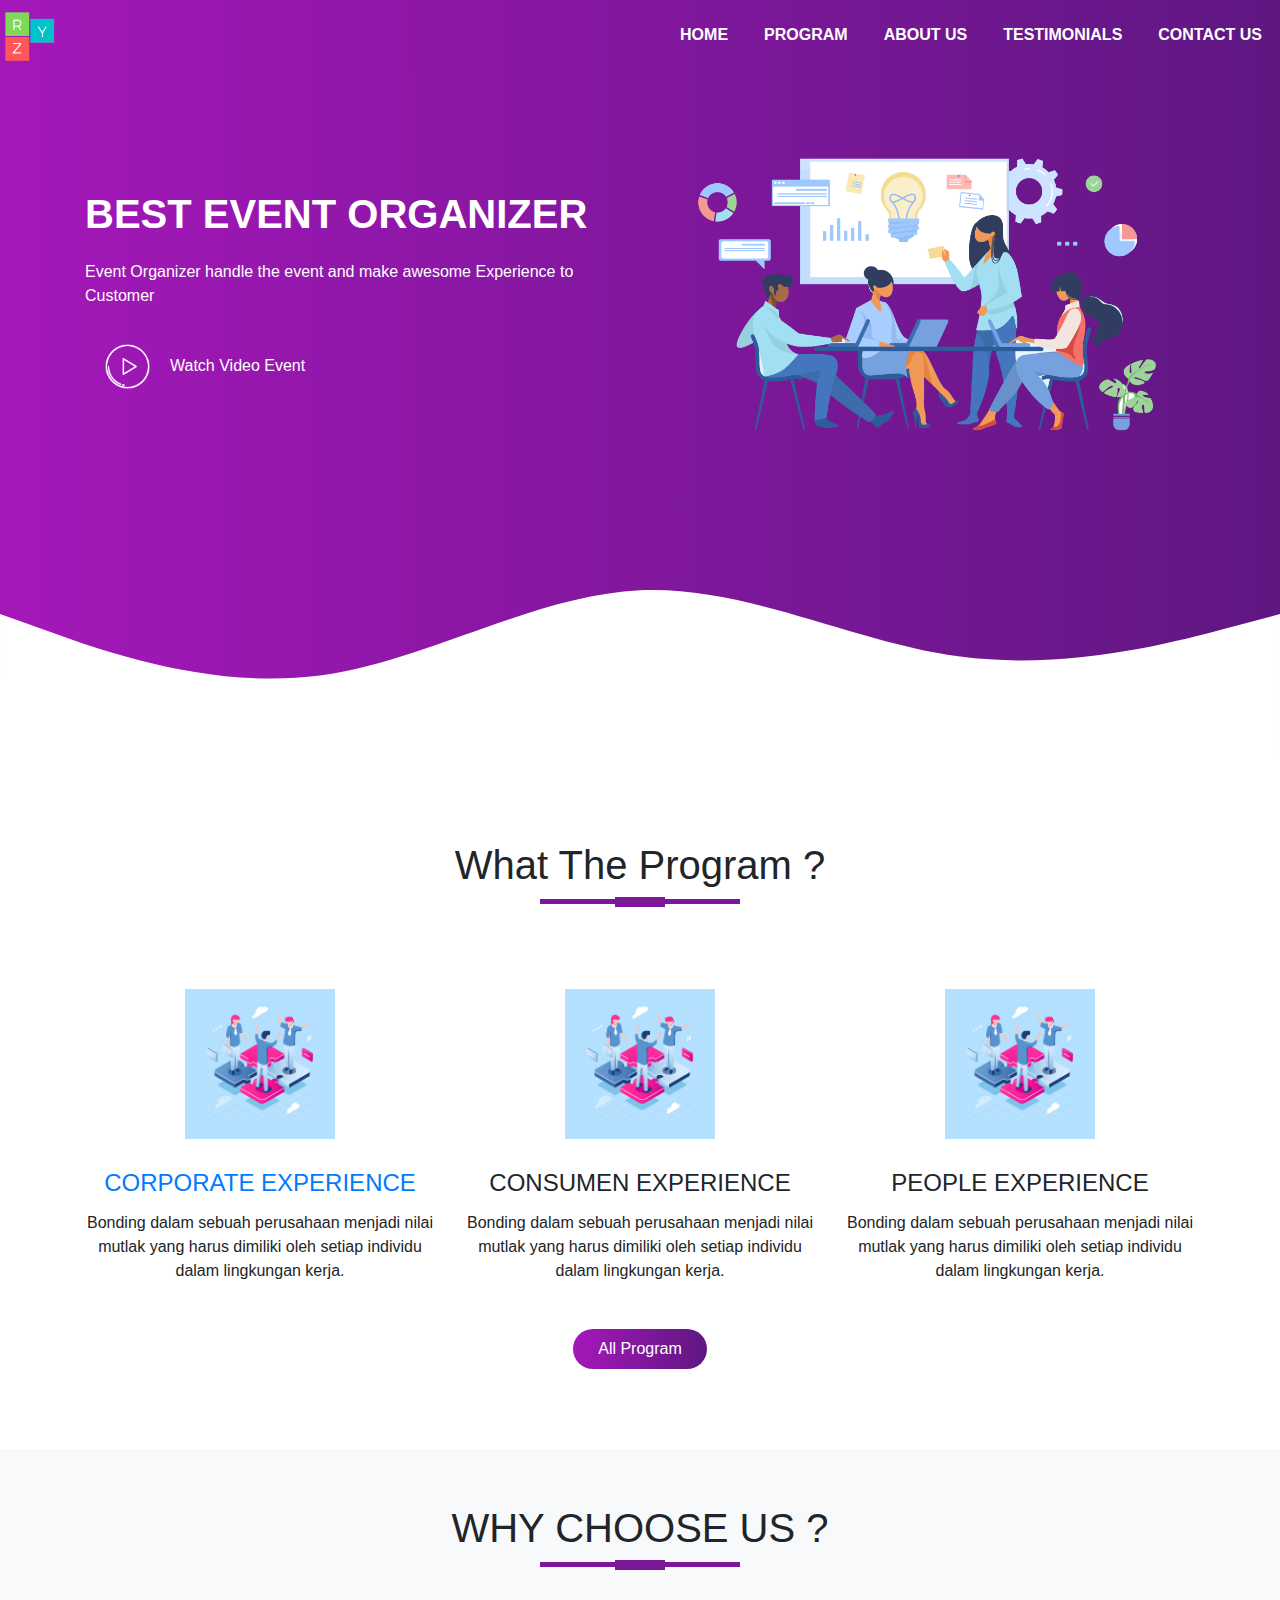
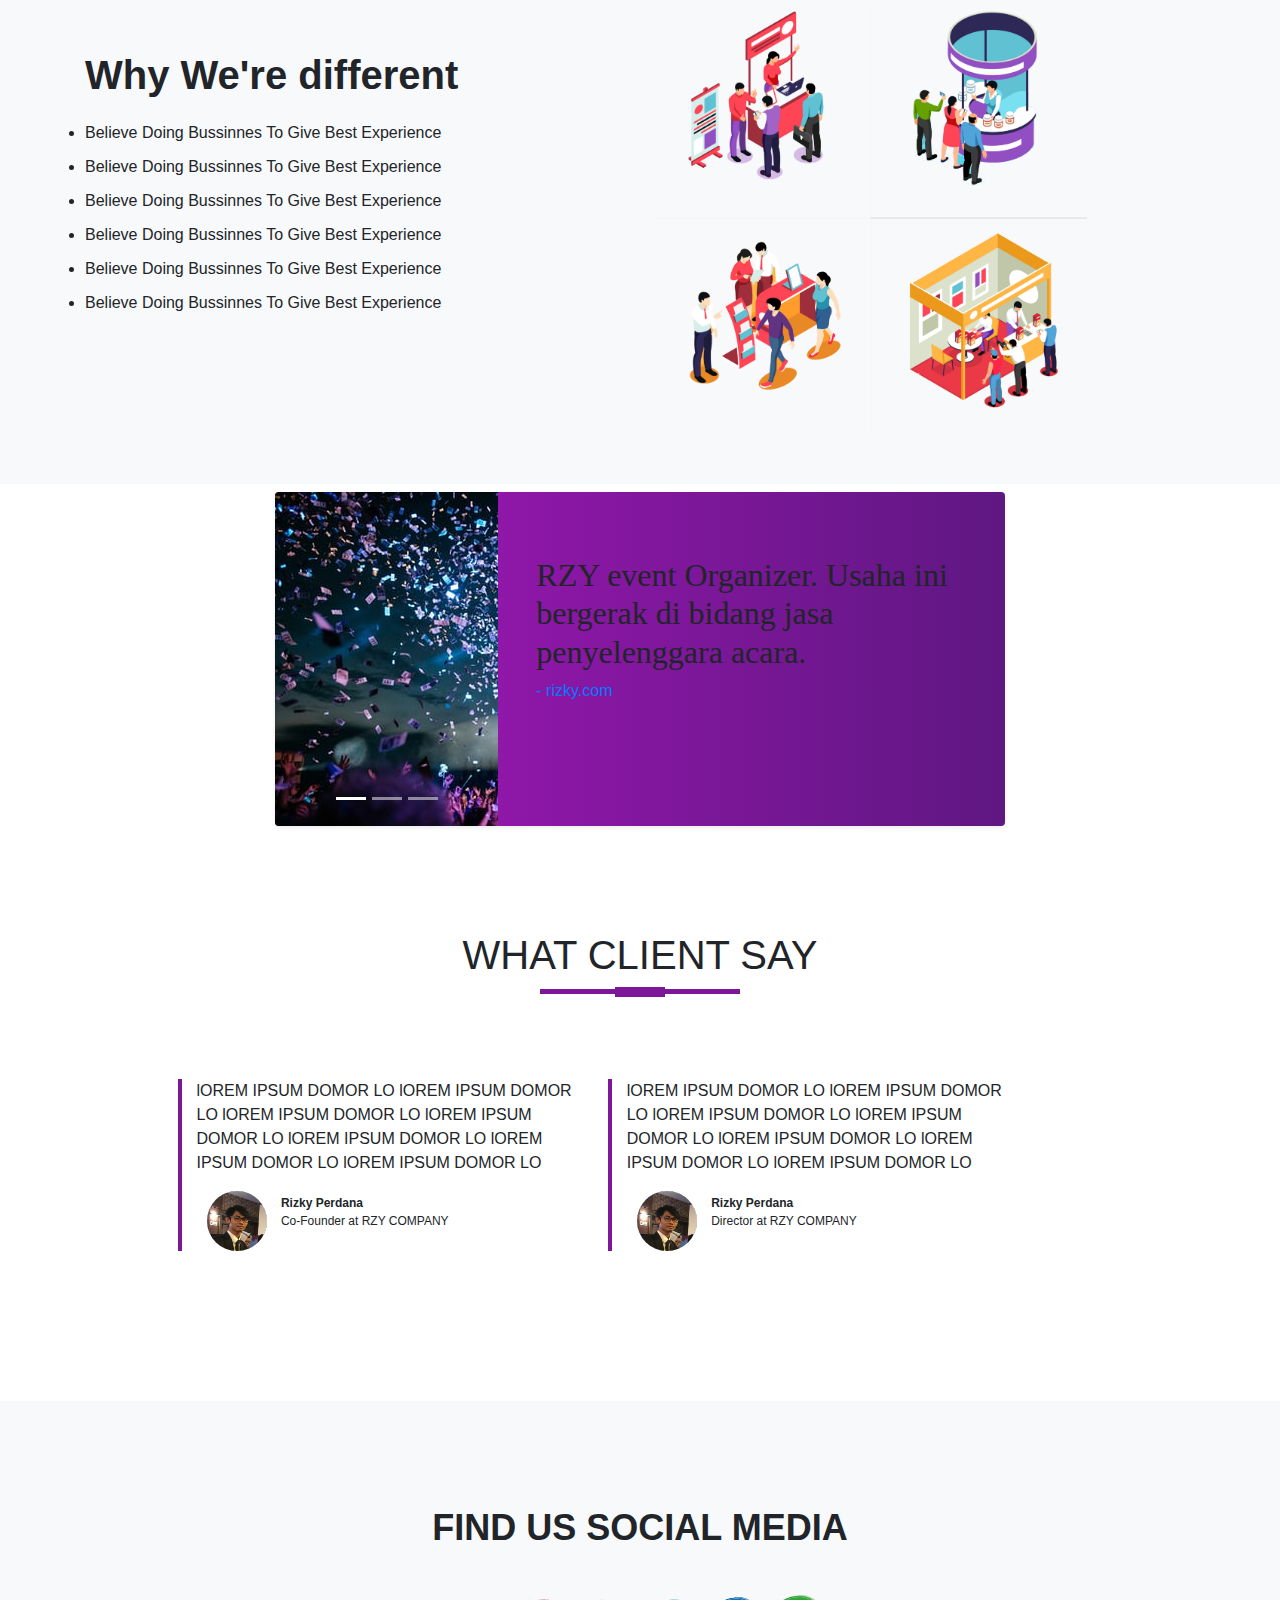
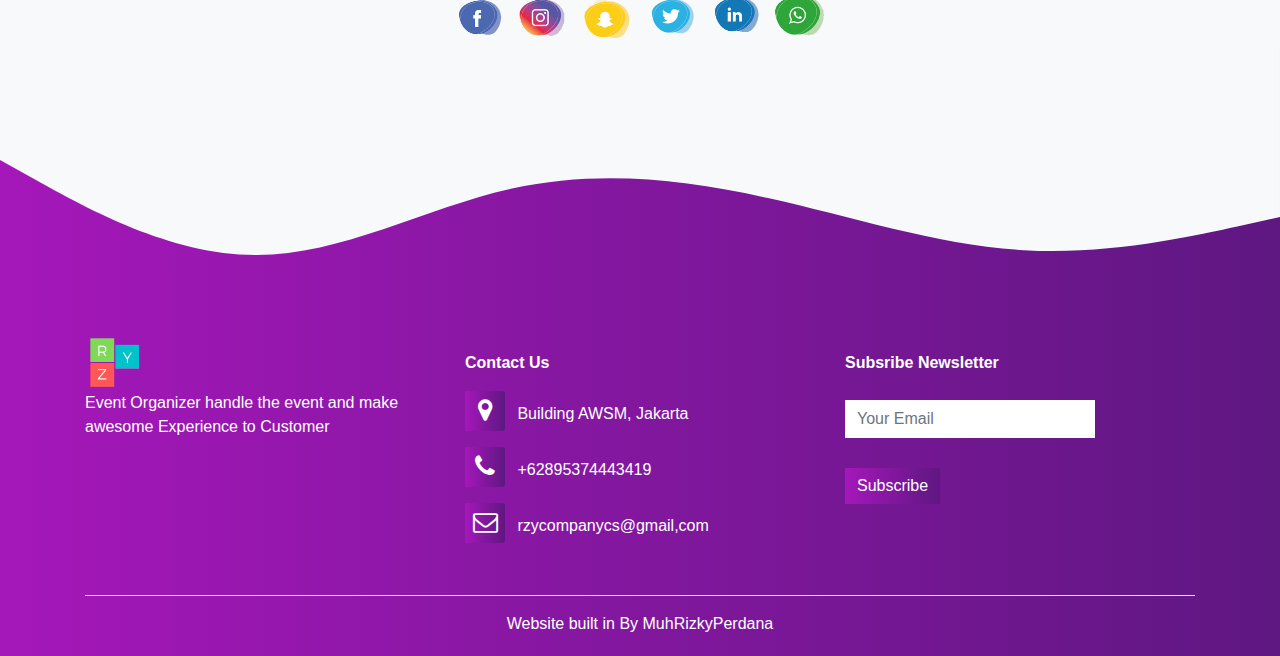
<file: index.html>
<html>
    <head>
      <!-- Bootstrap -->
        <title>RZY Event Organizer</title>
        <link rel="stylesheet" href="style.css">
        <link rel="stylesheet" href="https://stackpath.bootstrapcdn.com/bootstrap/4.4.1/css/bootstrap.min.css">
        <!-- Jquery -->
        <script src="https://code.jquery.com/jquery-3.4.1.slim.min.js"></script>
        <script src="//cdn.jsdelivr.net/npm/popper.js@1.16.0/dist/umd/popper.min.js"></script>
        <script src="https://stackpath.bootstrapcdn.com/bootstrap/4.4.1/js/bootstrap.min.js" integrity="sha384-wfSDF2E50Y2D1uUdj0O3uMBJnjuUD4Ih7YwaYd1iqfktj0Uod8GCExl3Og8ifwB6" crossorigin="anonymous"></script>
        <link rel="stylesheet" href="https://stackpath.bootstrapcdn.com/font-awesome/4.7.0/css/font-awesome.min.css">   
    </head>
    <body>
        <!-- Navigation Bar -->
<section id="nav-bar">

    <nav class="navbar navbar-expand-lg navbar-light">
        <a class="navbar-brand" href="#"><img src="img/logoeo1.png" width="60px"></a>
        <button class="navbar-toggler" type="button" data-toggle="collapse" data-target="#navbarNav" aria-controls="navbarNav" aria-expanded="false" aria-label="Toggle navigation">
            <i class="fa fa-bars"></i>
        </button>
        <div class="collapse navbar-collapse" id="navbarNav">
          <ul class="navbar-nav ml-auto">
            <li class="nav-item">
              <a class="nav-link" href="#top">HOME</a>
            </li>
            <li class="nav-item">
              <a class="nav-link" href="#program">PROGRAM</a>
            </li>
            <li class="nav-item">
              <a class="nav-link" href="#about-us">ABOUT US</a>
            </li>
            <li class="nav-item">
              <a class="nav-link" href="#testimonials">TESTIMONIALS</a>
            </li>
            <li class="nav-item">
                <a class="nav-link" href="#footer">CONTACT US</a>
              </li>
          </ul>
        </div>
      </nav>
</section>
<!-- akhir Navigation bar -->
    
<!-- Banner -->
<section id="banner">
    <div class="container">
        <div class="row">
            <div class="col-md-6">
            <p class="promo-title">BEST EVENT ORGANIZER</p>
            <p>Event Organizer handle the event and make awesome Experience to Customer</p>
        <a href="#"><img src="img/play-button.png" class="play-btn">Watch Video Event </a>
        </div>
        <div class="col-md-6 text-center">
            <img src="img/homeuia.png" class="img-fluid">
        </div>
        </div>
        </div>
        <img src="img/wave1.svg" class="bottom-img">
      </div>
</section>


<!-- Akhir Banner -->

<!-- progrm -->

<section id="program">
<div class="container text-center">
  <h1 class="title">What The Program ?</h1>
<div class="row text-center">
<div class="col-md-4 program">
<img src="img/Corporation Ex.jpg" class="program-img">
<h4><a href="program.html">CORPORATE EXPERIENCE</a></h4>
<p>Bonding dalam sebuah perusahaan menjadi nilai mutlak yang harus dimiliki oleh setiap individu dalam lingkungan kerja.</p>
</div>
<div class="col-md-4 program">
  <img src="img/Corporation Ex.jpg" class="program-img">
  <h4>CONSUMEN EXPERIENCE</h4>
  <p>Bonding dalam sebuah perusahaan menjadi nilai mutlak yang harus dimiliki oleh setiap individu dalam lingkungan kerja.</p>
  </div>
  <div class="col-md-4 program">
    <img src="img/Corporation Ex.jpg" class="program-img">
    <h4>PEOPLE EXPERIENCE</h4>
    <p>Bonding dalam sebuah perusahaan menjadi nilai mutlak yang harus dimiliki oleh setiap individu dalam lingkungan kerja.</p>
    </div>

</div>
  <button type="button"class="btn btn-primary">All Program</button>
</div>
</section>

<!-- Akhir Services -->

<!-- About Us -->

<section id="about-us">
  <div class="container">
    <h1 class="title text-center">WHY CHOOSE US ?</h1>
    <div class="row">
      <div class="col-md-6 about-us">
        <p class="about-title">Why We're different</p>
        <ul>
          <li>Believe Doing Bussinnes To Give Best Experience</li>
          <li>Believe Doing Bussinnes To Give Best Experience</li>
          <li>Believe Doing Bussinnes To Give Best Experience</li>
          <li>Believe Doing Bussinnes To Give Best Experience</li>
          <li>Believe Doing Bussinnes To Give Best Experience</li>
          <li>Believe Doing Bussinnes To Give Best Experience</li>
          </ul>
      </div>
      <div class="col-md-6">
        <img src="img/exampleeo1.png" width="80%" class="img-fluid">
      </div>
    </div>
  </div>
</section>
<!-- Documentasi Corusel -->
<div class="container mt-2">
  <div class="row justify-content-center">
    <div class="col-md-8">
      <div class="card border-0 shadow-sm">
        <div class="card-body rounded p-0">
          <!-- ROW CONTENT -->
          <div class="row">
            <div class="col-md-4">
              <!-- SLIDER -->
              <div id="carouselExampleIndicators" class="carousel slide carousel-fade" data-ride="carousel">
                <ol class="carousel-indicators">
                  <li data-target="#carouselExampleIndicators" data-slide-to="0" class="active"></li>
                  <li data-target="#carouselExampleIndicators" data-slide-to="1"></li>
                  <li data-target="#carouselExampleIndicators" data-slide-to="2"></li>
                </ol>
                <div class="carousel-inner rounded-left">
                  <div class="carousel-item active">
                    <img src="img/slide1 (1).jpg" class="d-block w-1000">
                  </div>
                  <div class="carousel-item">
                    <img src="img/slide1 (2).jpg" class="d-block w-1000">
                  </div>
                  <div class="carousel-item">
                    <img src="img/slide1 (3).jpg" class="d-block w-1000">
                  </div>
                </div>
              </div>
              <!-- END SLIDER -->
            </div>
            <div class="col-md-8">
              <h2 class="pt-6 px-2">RZY event Organizer. Usaha ini bergerak di  bidang jasa penyelenggara acara.</h2>
              <a href="https://www.instagram.com/MuhRizkyPerdana/" class="pl-2">- rizky.com</a>
            </div>
          </div>
          <!-- END ROW -->
        </div>
      </div>
    </div>
  </div>
</div>


<!-- Testimonials -->
<section id="testimonials">
<div class="container">
  <h1 class="title text-center">WHAT CLIENT SAY</h1>
  <div class="row offset-1">
    <div class="col-md-5 testimonials">
        <P>lOREM IPSUM DOMOR LO lOREM IPSUM DOMOR LO lOREM IPSUM DOMOR LO 
          lOREM IPSUM DOMOR LO lOREM IPSUM DOMOR LO lOREM IPSUM DOMOR LO lOREM IPSUM DOMOR LO
        </P>
        <img src="img/WW.jpeg">
        <p class="user-details"><b>Rizky Perdana</b><br> Co-Founder at RZY COMPANY</p>
    </div>
    <div class="col-md-5 testimonials">
      <P>lOREM IPSUM DOMOR LO lOREM IPSUM DOMOR LO lOREM IPSUM DOMOR LO 
        lOREM IPSUM DOMOR LO lOREM IPSUM DOMOR LO lOREM IPSUM DOMOR LO lOREM IPSUM DOMOR LO
      </P>
      <img src="img/WW.jpeg">
      <p class="user-details"><b>Rizky Perdana</b><br> Director at RZY COMPANY</p>
  </div>
  </div>
</div>
</section>
<!-- Social Media -->
<section id="social-media">
<div class="container text-center">
<p>FIND US SOCIAL MEDIA</p>
    <div class="social-icons">
      <a href="#"><img src="img/facebook.png"></a>
      <a href="#"><img src="img/instagram.png"></a>
      <a href="#"><img src="img/snapchat.png"></a>
      <a href="#"><img src="img/Twitter.png"></a>
      <a href="#"><img src="img/linkedlin.png"></a>
      <a href="#"><img src="img/Whatsup.png"></a>
    </div>
</div>
</section>

<!-- Footer -->
<section id="footer">
<img src="img/wave3.svg" class="footer-img">
<div class="container">
  <div class="row">
    <div class="col-md-4" footer-box>
      <img src="img/logoeo1.png" width="60px">
        <p>Event Organizer handle the event and make awesome Experience to Customer</p>
    </div>
    <div class="col-md-4 footer-box">
      <p><b>Contact Us</b></p>
        <p><i class="fa fa-map-marker"></i> Building AWSM, Jakarta</p>
        <p><i class="fa fa-phone"></i> +62895374443419</p>
        <p><i class="fa fa-envelope-o"></i> rzycompanycs@gmail,com</p>

    </div>
    <div class="col-md-4 footer-box">
      <p><b>Subsribe Newsletter</b></p>
        <input type="email" class="form-control" placeholder="Your Email">
        <button type="button" class="btn btn-primary">Subscribe</button>
    </div>
  </div>
  <hr>
  <p class="copyright">Website built in By MuhRizkyPerdana</p>
</div>
</section>

<!-- Smooth Scrool -->
<script src="smooth-scroll.js"></script>
<script>
	var scroll = new SmoothScroll('a[href*="#"]');
</script>

</body>
</html>
</file>
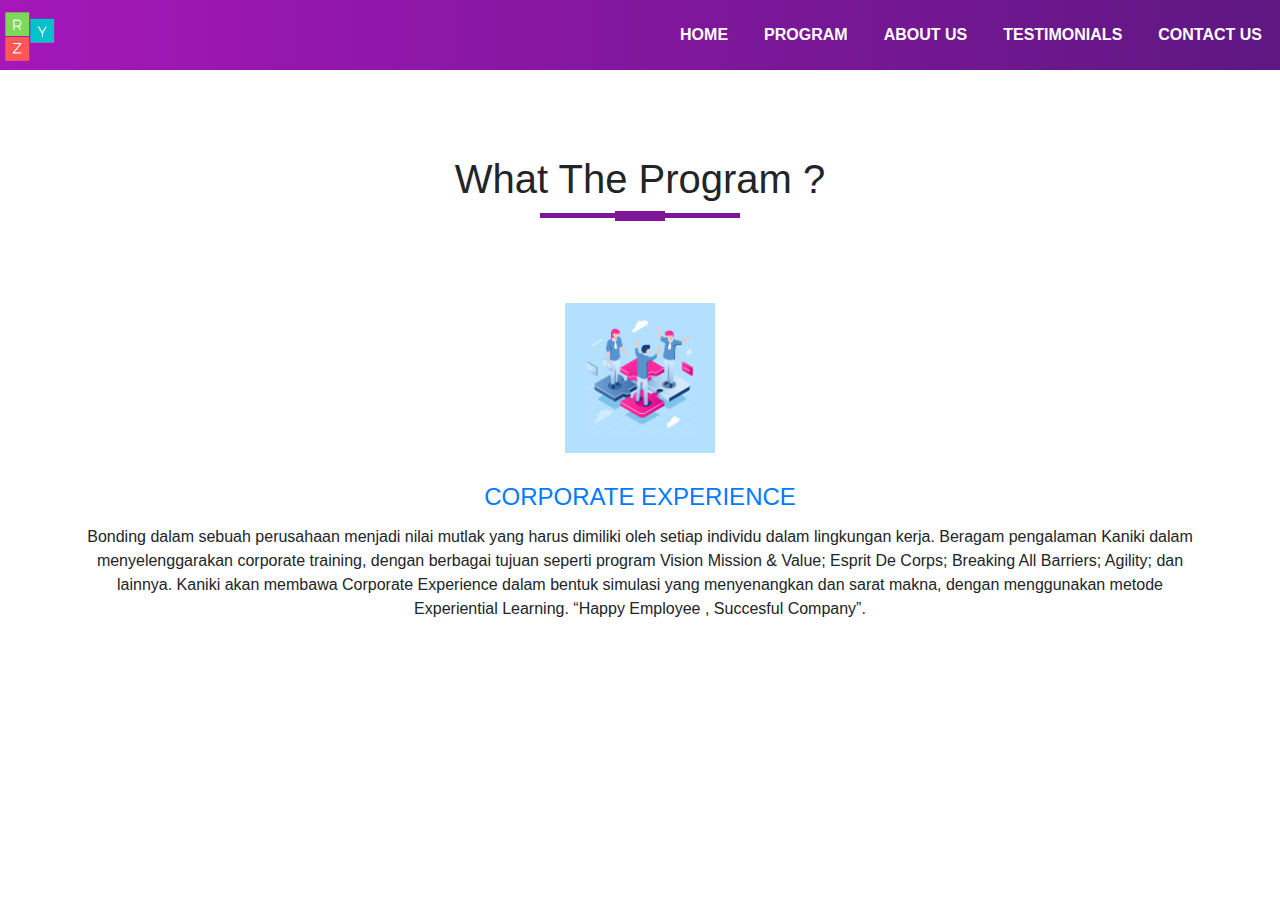
<file: program.html>
<html>
    <head>
        <!-- Bootstrap -->
        <title>RZY Event Organizer</title>
        <link rel="stylesheet" href="style.css">
        <link rel="stylesheet" href="https://stackpath.bootstrapcdn.com/bootstrap/4.4.1/css/bootstrap.min.css">
        <!-- Jquery -->
        <script src="https://code.jquery.com/jquery-3.4.1.slim.min.js"></script>
        <script src="https://stackpath.bootstrapcdn.com/bootstrap/4.4.1/js/bootstrap.min.js" integrity="sha384-wfSDF2E50Y2D1uUdj0O3uMBJnjuUD4Ih7YwaYd1iqfktj0Uod8GCExl3Og8ifwB6" crossorigin="anonymous"></script>
        <link rel="stylesheet" href="https://stackpath.bootstrapcdn.com/font-awesome/4.7.0/css/font-awesome.min.css">   
    </head>
    <body>
        <!-- Navigation Bar -->
<section id="nav-bar">

    <nav class="navbar navbar-expand-lg navbar-light">
        <a class="navbar-brand" href="#"><img src="img/logoeo1.png" width="60px"></a>
        <button class="navbar-toggler" type="button" data-toggle="collapse" data-target="#navbarNav" aria-controls="navbarNav" aria-expanded="false" aria-label="Toggle navigation">
            <i class="fa fa-bars"></i>
        </button>
        <div class="collapse navbar-collapse" id="navbarNav">
          <ul class="navbar-nav ml-auto">
            <li class="nav-item">
              <a class="nav-link" href="index.html">HOME</a>
            </li>
            <li class="nav-item">
              <a class="nav-link" href="#program">PROGRAM</a>
            </li>
            <li class="nav-item">
              <a class="nav-link" href="#about-us">ABOUT US</a>
            </li>
            <li class="nav-item">
              <a class="nav-link" href="#testimonials">TESTIMONIALS</a>
            </li>
            <li class="nav-item">
                <a class="nav-link" href="#footer">CONTACT US</a>
              </li>
          </ul>
        </div>
      </nav>
</section>
<!-- akhir Navigation bar -->

<!-- progrm -->

<section id="program">
    <div class="container text-center">
      <h1 class="title">What The Program ?</h1>
    <div class="row text-center">
    <div class="col-md-12 program">
    <img src="img/Corporation Ex.jpg" class="program-img">
    <h4><a href="program.html">CORPORATE EXPERIENCE</a></h4>
    <p>Bonding dalam sebuah perusahaan menjadi nilai mutlak yang harus dimiliki oleh setiap individu dalam lingkungan kerja. Beragam pengalaman Kaniki dalam menyelenggarakan corporate training, dengan berbagai tujuan seperti program Vision Mission & Value; Esprit De Corps; Breaking All Barriers; Agility; dan lainnya.

        Kaniki akan membawa Corporate Experience  dalam bentuk simulasi yang menyenangkan dan sarat makna, dengan menggunakan metode Experiential Learning.  
        
        “Happy Employee , Succesful Company”.</p>
    </div>
    </div>
     
    </div>
    </section>
    
    <!-- Akhir Services -->


</body>
</html>
</file>
<file: style.css>
*
{
    margin: 0;
    padding: 0;

}
body
{
    font-family: sans-serif;
}

#nav-bar
{
    position: sticky;
    top: 0;
    z-index: 10;
}
.navbar
{
    background-image: linear-gradient(to right, #a517ba, #5f1782);
    padding: 0 !important;
}
.navbar-brand-img
{
    height: 40px;
    padding-left: 20px;
}
.navbar-nav li
{
    padding: 0 10px;
}
.navbar-nav li a
{
    color: #ffffff !important;
    font-weight: 600;
    float: right;
    text-align: left;
}
.fa-bars
{
    color: #ffffff;
    font-size: 30px !important;
}
.navbar-toggler
{
    outline: none !important;
}

/* Banner */

#banner
{
    background-image: linear-gradient(to right, #a517ba, #5f1782);
    color: #ffffff;
    padding-top: 5%; 
}
.promo-title
{
    font-size: 40px;
    font-weight: 600;
    margin-top: 50px;
}
.play-btn
{
    width: 45px;
    margin: 20px;
}
#banner a
{
    color: #ffffff;
    text-decoration: none;
}
.bottom-img
{
    width: 100%;
}

/* Program */

#program
{
    padding: 80px 0;
}
.program-img
{
    width: 150px;
    margin-top: 20px;
}
.program
{
    padding: 30px;
}

.program h4
{
    padding: 5px;
    margin-top: 25px;
    text-transform: uppercase;
}
.title::before
{
    content: '';
    background: #7b1798;
    height: 5px;
    width: 200px;
    margin-left: auto;
    margin-right: auto;
    display: block;
    transform: translateY(63px);
}
.title::after
{
    content: '';
    background: #7b1798;
    height: 10px;
    width: 50px;
    margin-left: auto;
    margin-right: auto;
    margin-bottom: 40px;
    display: block;
    transform: translateY(8px);
}
#program .btn-primary
{
    box-shadow: none;
    padding: 8px 25px;
    border: none;
    border-radius: 20px;
    background-image: linear-gradient(to right, #a517ba,#5f1782);
}

/* About Us */

#about-us
{
    background: #f8f9fa;
    padding-bottom: 50px;
    padding-top:  50px ;
}
.about-title
{
    font-size: 40px;   
    font-weight: 600;
    margin-top: 8%;
}
#about-us ul li
{
    margin: 10px 0;
}
#about-us-ul
{
    margin-left: 10px;
}

/* TESTIMONIALS */
#testimonials
{
    margin: 100px 0;
}
.testimonials
{
    border-left: 4px solid #7b1798;
    margin-top: 50px;
    margin-bottom: 50px;
}
.testimonials img
{
    height: 60px;
    width: 60px;
    border-radius: 50%;
    margin: 0 10px;
}
.user-details
{
    display: inline-block;
    font-size: 12px;
}

/* SOCIAL MEDIA */

#social-media
{
    background: #f8f9fa;
    padding-top: 100px;
    padding-bottom: 0px;
}
#social-media p
{
    font-size: 36px;
    font-weight: 600;
    margin-bottom: 30px;
}
.social-icons img
{
    width: 60px;
    transition: 0.5s;
}
.social-icons a:hover img
{
    transform: translateY(-10px);
}
/* Footer */

#footer
{
    background-image: linear-gradient(to right, #a517ba, #5f1782);
    color: #ffffff;
}
.footer-img
{
    width: 100%;
    padding-top: 0px;
}
.footer-box
{
    padding: 20px;
}
.footer-box img
{
    width: 120px;
    margin-bottom: 20px;
}
.footer-box .fa
{
    margin-right: 8px;
    font-size: 25px;
    height: 40px;
    width: 40px;
    text-align: center;
    padding-top: 7px;
    border-radius: 2px;
    background-image: linear-gradient(to right, #a517ba, #5f1782);
}
.footer-box .form-control
{
    box-shadow: none !important;
    border: none;
    border-radius: 0;
    margin-top: 25px;
    max-width: 250px;
}
.footer-box .btn-primary
{
    box-shadow: none !important;
    border: none;
    border-radius: 0;
    margin-top: 30px;
    background-image: linear-gradient(to right, #a517ba, #5f1782);
}

hr
{
    background-color: #ffffff;
}
.copyright
{
    margin-bottom: 0;
    padding-bottom: 20px;
    text-align: center;
}

/*  */
@import url('https://fonts.googleapis.com/css?family=Quicksand|Satisfy&display=swap');
  .carousel-indicators li{
    width: 10px;
    height: 10px;
    border-radius: 10%;
  }
  .card-body {background-image: linear-gradient(to right, #a517ba, #5f1782);}
  .pt-6 {padding-top: 4rem; font-family: 'Satisfy';}
  
.pt-6 px-2
{
    font-weight: 600;
    color: #ffffff !important;
}
</file>
